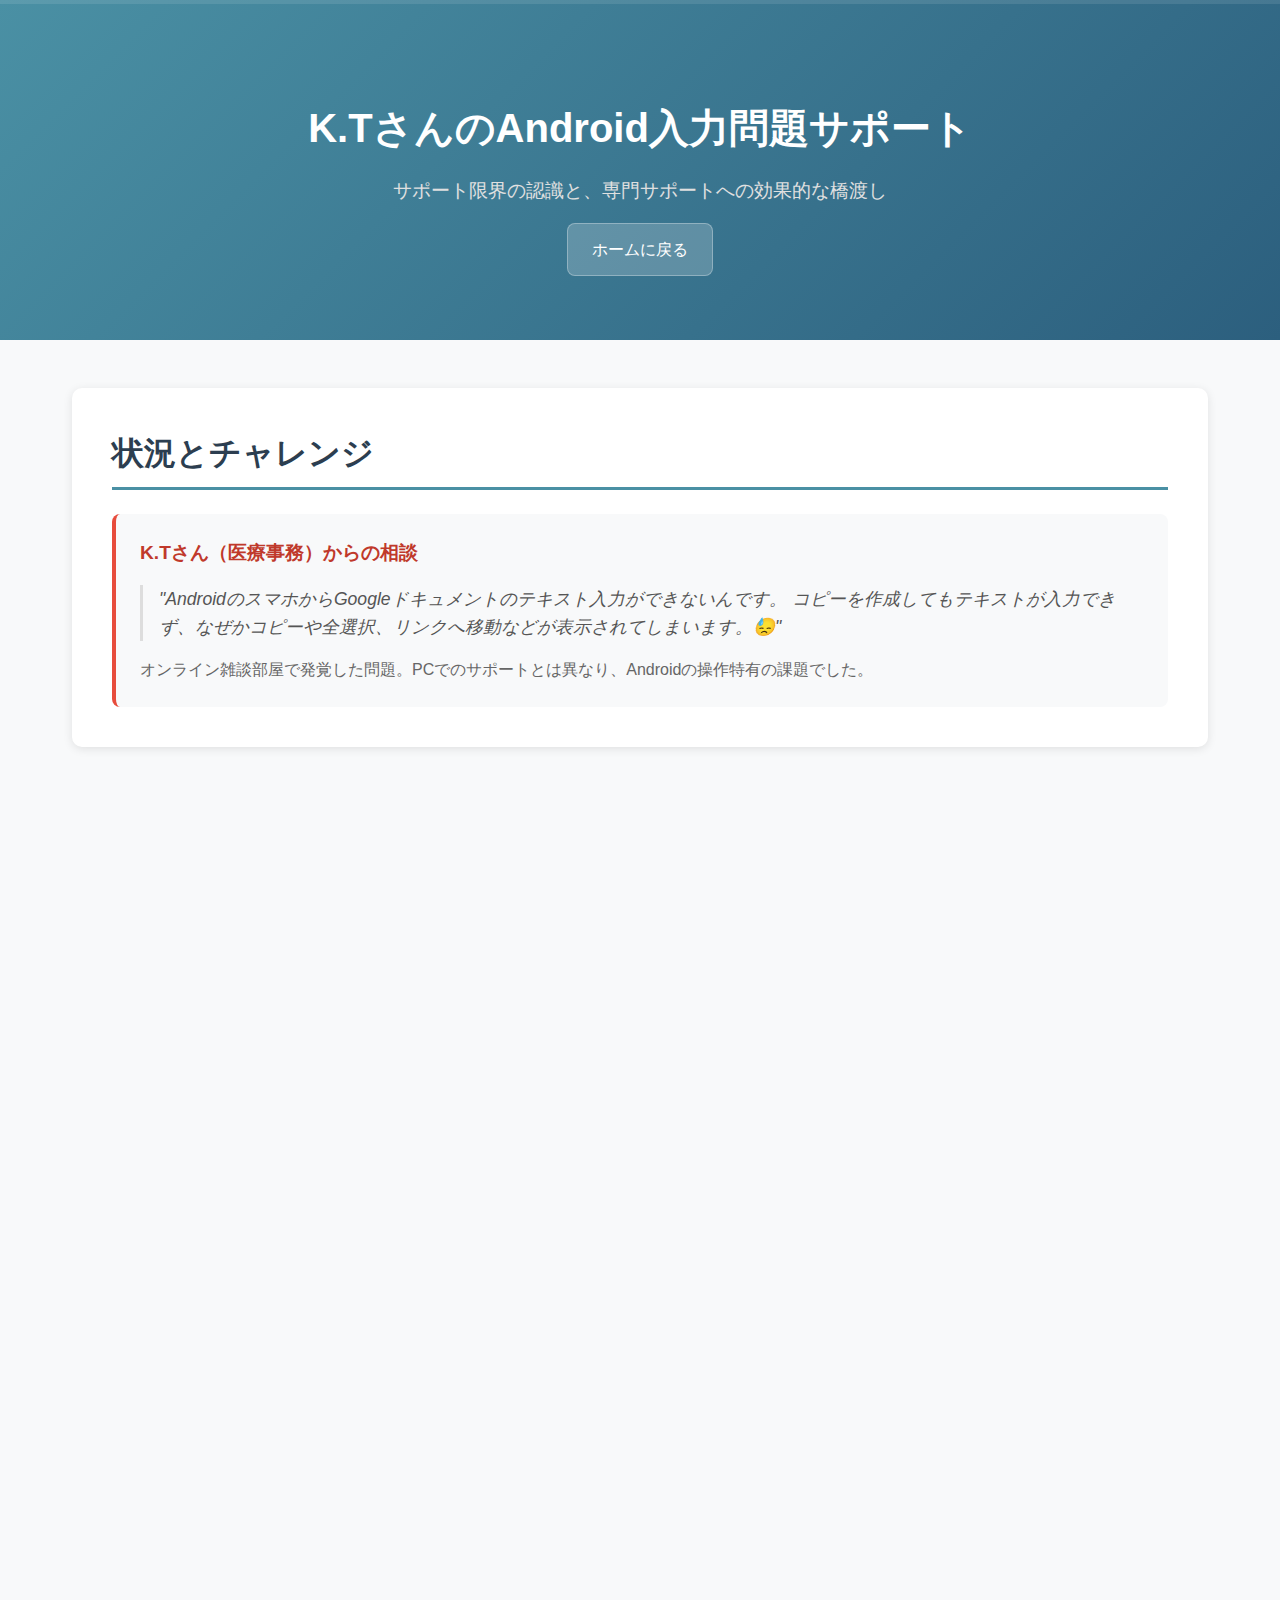
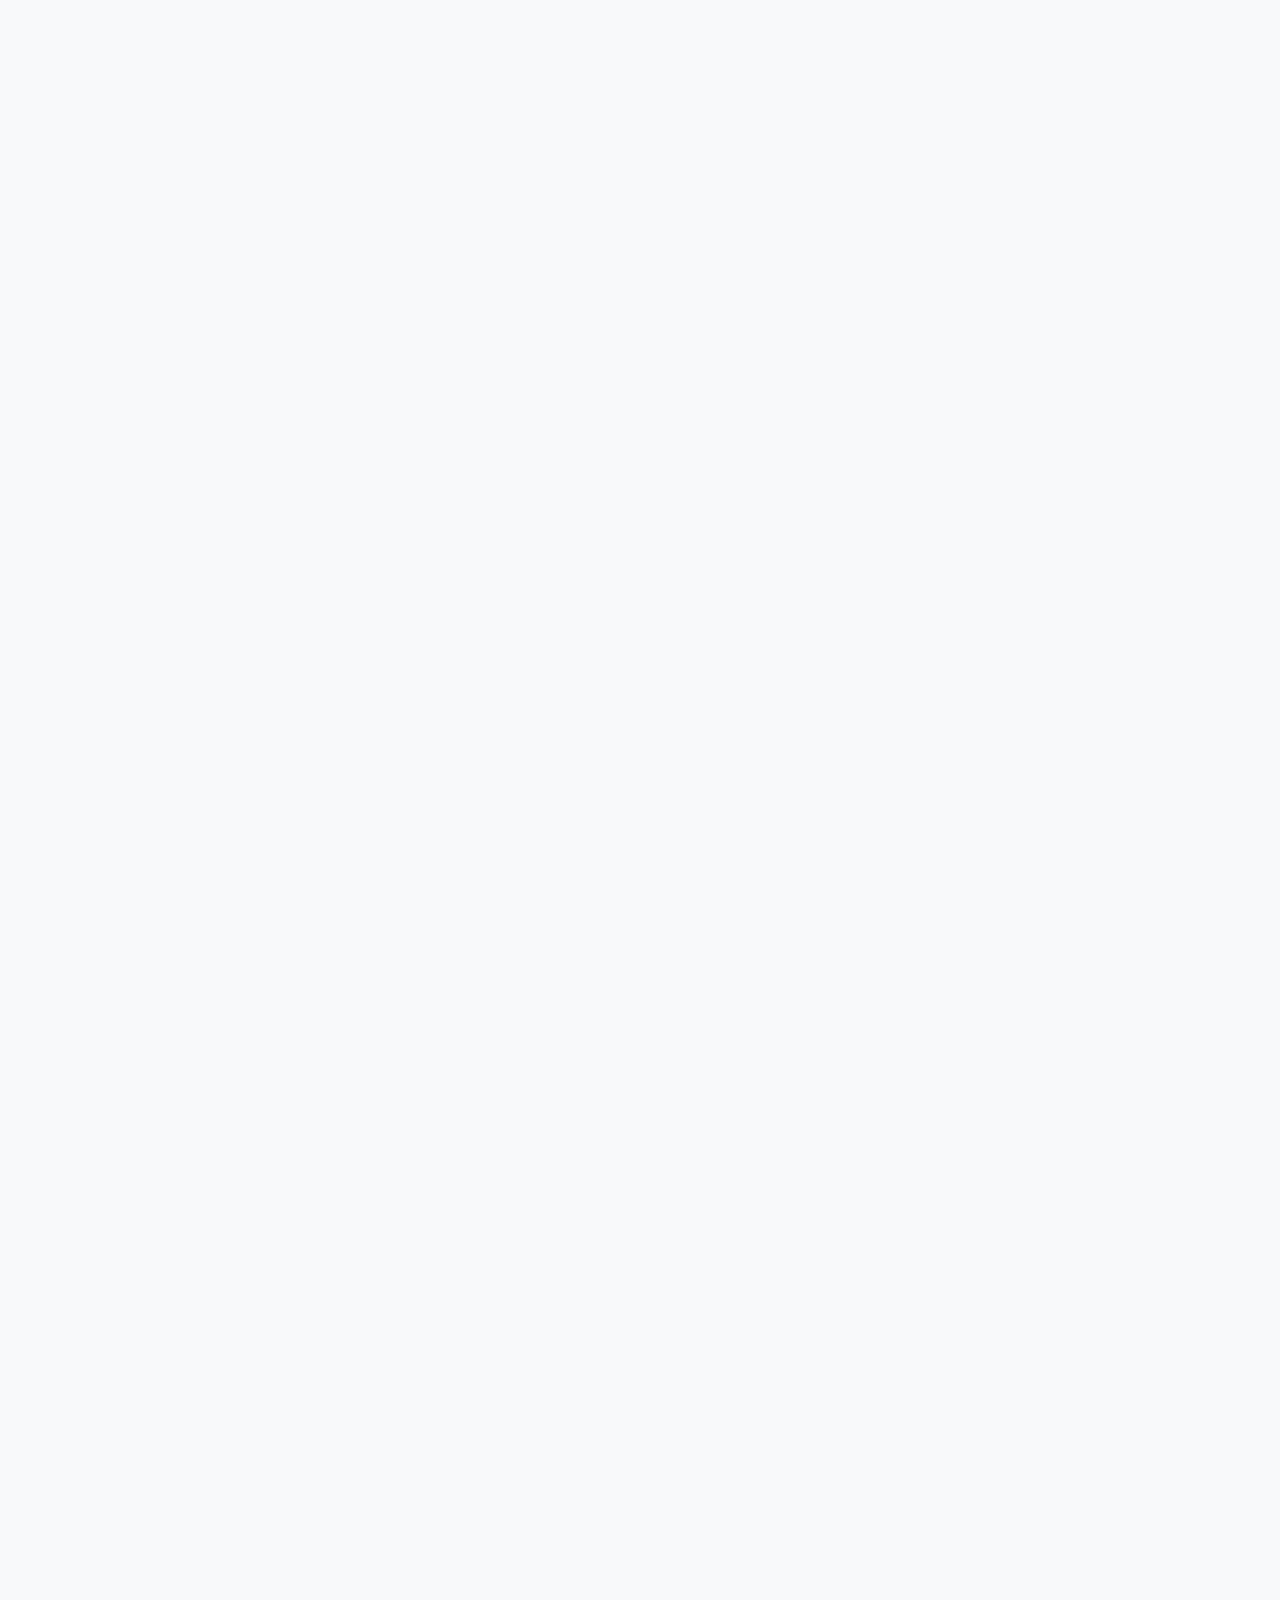
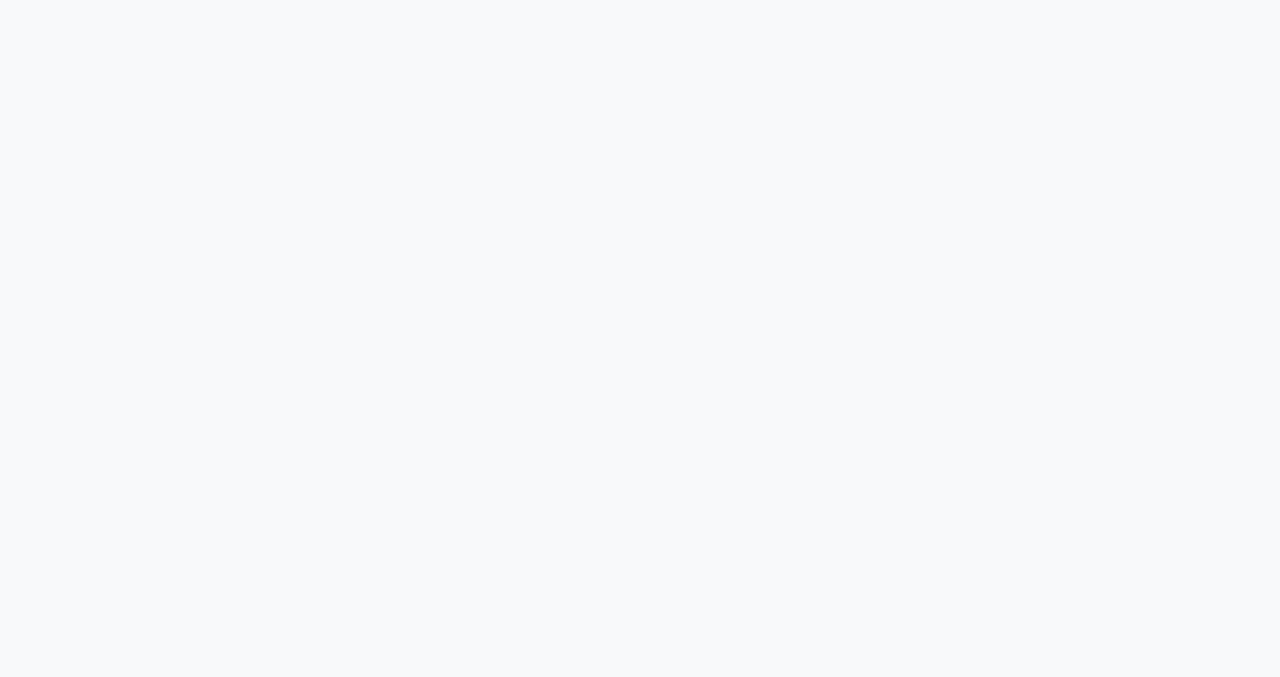
<file: pages/android-input-case.html>
<!DOCTYPE html>
<html lang="ja">
<head>
    <meta charset="UTF-8">
    <meta name="viewport" content="width=device-width, initial-scale=1.0">
    <title>Android入力問題サポート事例 | Oka</title>
    <link rel="stylesheet" href="../assets/css/style.css">
</head>
<body>
    <!-- スクロール進捗バー -->
    <div class="scroll-progress-container">
        <div class="scroll-progress-bar"></div>
    </div>
    
    <!-- Case Study Header -->
    <section class="case-hero">
        <!-- PC用タイトル -->
        <h1 class="desktop-title">K.TさんのAndroid入力問題サポート</h1>
        <!-- モバイル用タイトル -->
        <h1 class="mobile-title">K.TさんのAndroid<br>入力問題サポート</h1>
        
        <p class="case-subtitle">サポート限界の認識と、専門サポートへの効果的な橋渡し</p>
        <a href="../index.html" class="back-home">ホームに戻る</a>
    </section>
    
    <!-- Case Content -->
    <main class="case-content">
        <div class="container">
            <!-- 課題・状況 -->
            <section class="case-section">
                <h2>状況とチャレンジ</h2>
                <div class="problem-box">
                    <h3>K.Tさん（医療事務）からの相談</h3>
                    <blockquote>
                        "AndroidのスマホからGoogleドキュメントのテキスト入力ができないんです。
                        コピーを作成してもテキストが入力できず、なぜかコピーや全選択、リンクへ移動などが表示されてしまいます。😓"
                    </blockquote>
                    <p class="problem-detail">
                        オンライン雑談部屋で発覚した問題。PCでのサポートとは異なり、Androidの操作特有の課題でした。
                    </p>
                </div>
            </section>
            
            <section class="case-section">
                <div class="emotion-graph-container">
                    <div class="emotion-graph-header">
                        <h3>K.Tさんの感情変化</h3>
                        <p>問題解決過程での心理状態の変化を可視化</p>
                    </div>
                    <div id="emotion-graph"></div>
                    <div class="emotion-cards-container" id="emotionCards">
                        <!-- カードはJavaScriptで動的生成されます -->
                    </div>
                </div>
            </section>

            <!-- 解決プロセス -->
            <section class="case-section">
                <h2>サポートプロセス</h2>
                <div class="process-timeline">
                    <div class="timeline-item">
                        <div class="timeline-marker">1</div>
                        <div class="timeline-content">
                            <h3>AIと協力した原因分析</h3>
                            <p>AIを活用しながら、Googleドキュメントのアクセス管理や権限について確認。編集権限の設定を試みました。</p>
                        </div>
                    </div>
                    
                    <div class="timeline-item">
                        <div class="timeline-marker">2</div>
                        <div class="timeline-content">
                            <h3>複数のアプローチを試行</h3>
                            <p>「編集可能」へのアクセス管理変更、コピー作成など、考えられる解決策を体系的に試しました。</p>
                        </div>
                    </div>
                    
                    <div class="timeline-item">
                        <div class="timeline-marker">3</div>
                        <div class="timeline-content">
                            <h3>限界の認識と代替案提示</h3>
                            <p>Androidの仕様や操作に原因がある可能性を説明。「十分にサポートしきれない」ことを誠実にお伝えました。</p>
                        </div>
                    </div>
                    
                    <div class="timeline-item">
                        <div class="timeline-marker">4</div>
                        <div class="timeline-content">
                            <h3>専門サポートへの橋渡し</h3>
                            <p>携帯ショップ担当者への相談用メモを作成。効果的な質問例を準備し、適切なサポートに繋げました。</p>
                        </div>
                    </div>
                </div>
            </section>

            <!-- 結果・成果 -->
            <section class="case-section">
                <h2>成果とK.Tさんの声</h2>
                <div class="results-grid">
                    <div class="result-item">
                        <h3>🏃‍♀️ 迅速な解決</h3>
                        <p>携帯キャリアショップで問題解決</p>
                    </div>
                    <div class="result-item">
                        <h3>📝 効果的な準備</h3>
                        <p>相談用メモが有効活用</p>
                    </div>
                    <div class="result-item">
                        <h3>🤝 信頼関係維持</h3>
                        <p>限界を認めても関係性継続</p>
                    </div>
                </div>
                
                <blockquote class="testimonial">
                    "携帯キャリアショップに行ってきました。ドキュメントは表示画面で、コピーして→ドライブで入力。その場では簡単にできました！
                    私は表示画面で入力をしようとしていたのかな？勉強になりました！"<br>
                    <span class="author">- K.Tさん（医療事務）</span>
                </blockquote>
            </section>

            <!-- 提供したサポートツール -->
            <section class="case-section">
                <h2>提供したサポートツール</h2>
                <div class="support-tools">
                    <div class="tool-item">
                        <h3>📋 携帯キャリアショップ担当者への相談用メモ</h3>
                        <p>「Googleドキュメントアプリ内で、ドキュメントの入力ができない」など、具体的な質問例を準備</p>
                    </div>
                    <div class="tool-item">
                        <h3>🤖 Claude AIの画像アップロード方法</h3>
                        <p>問題解決に役立つよう、AI活用の具体的手順をお伝えしました</p>
                    </div>
                </div>
            </section>

            <!-- 学びと今後への活用 -->
            <section class="case-section">
                <h2>この事例から得た学び</h2>
                <div class="learning-box">
                    <ul>
                        <li>自分のサポート範囲の限界を認識し、誠実に伝えることの重要性</li>
                        <li>適切な専門サポートへの「橋渡し」も重要なサポートスキル</li>
                        <li>問題解決に至らなくても、継続的な関係性を維持できる信頼構築</li>
                        <li>AIを活用した問題解決のアプローチと、利用者への具体的な活用法伝達</li>
                    </ul>
                </div>
            </section>
        </div>
    </main>
    <script src="../assets/js/animations.js"></script>
</body>
</html>
</file>
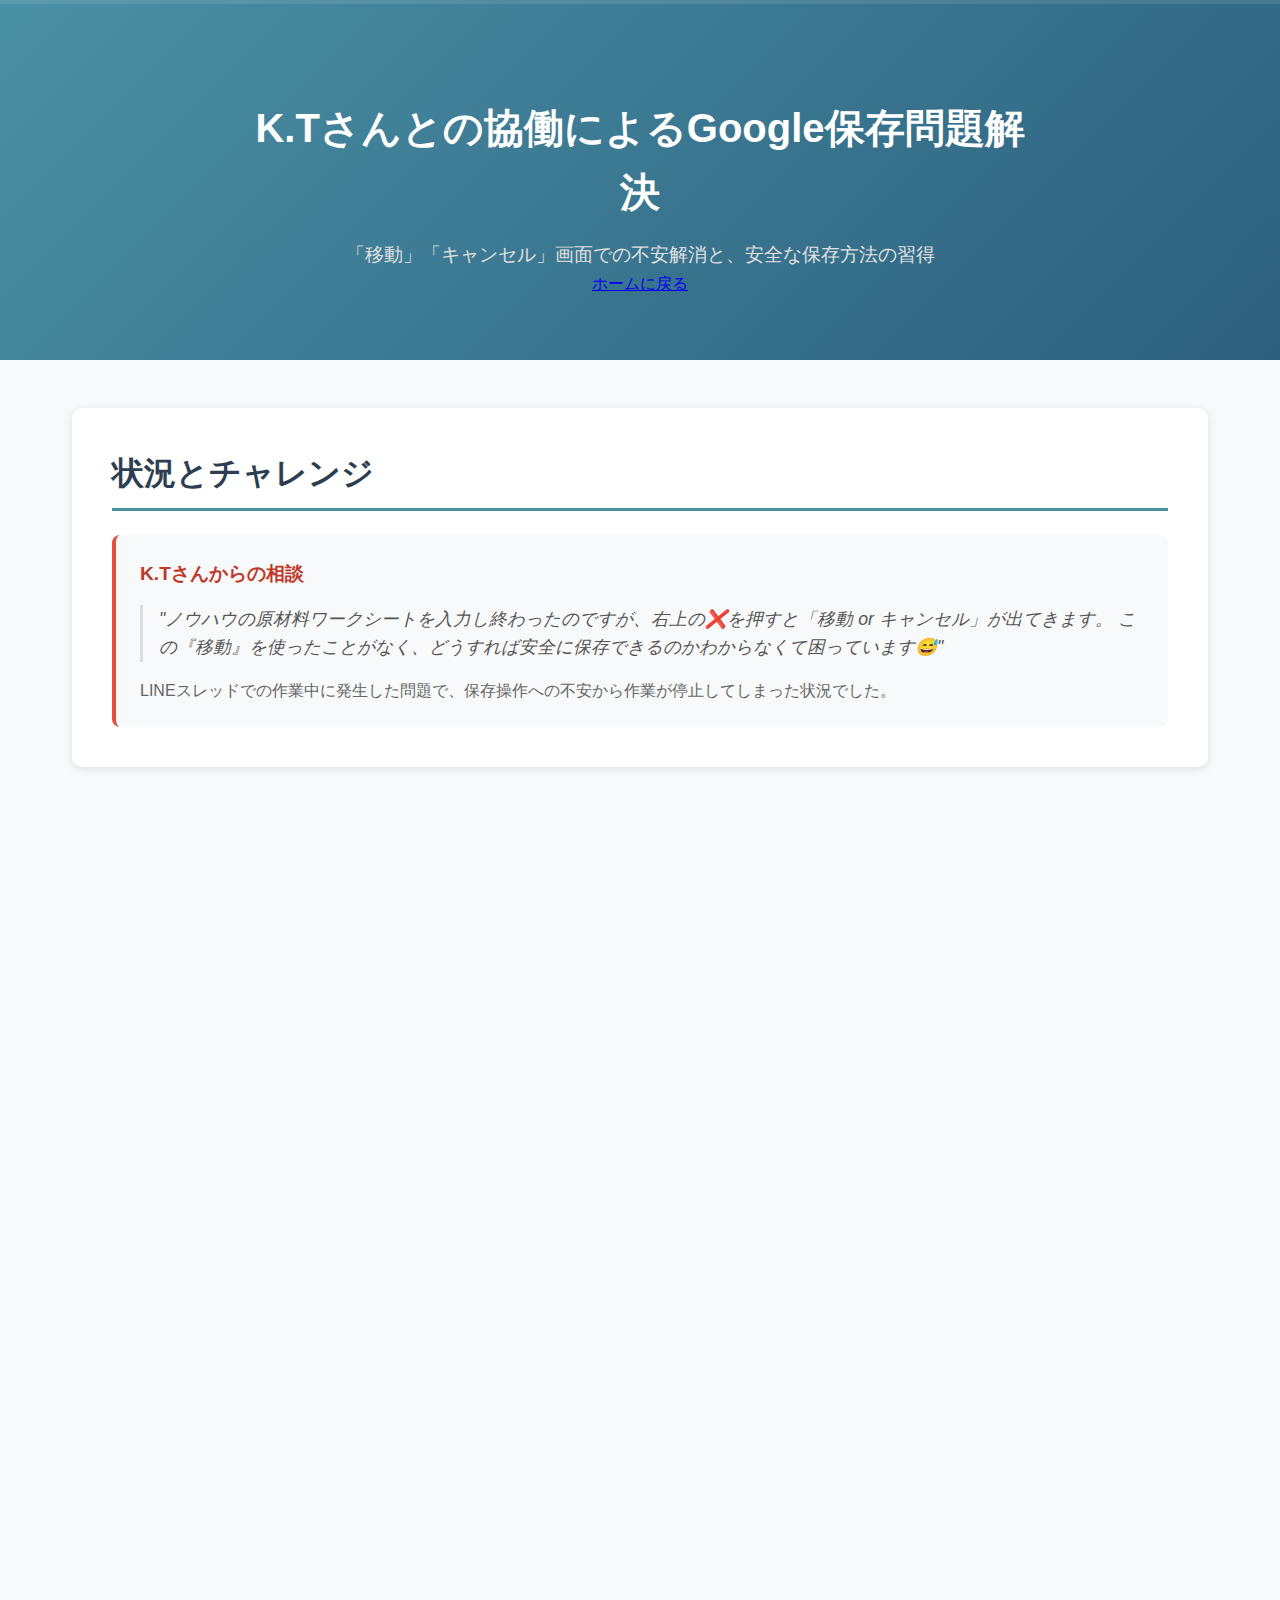
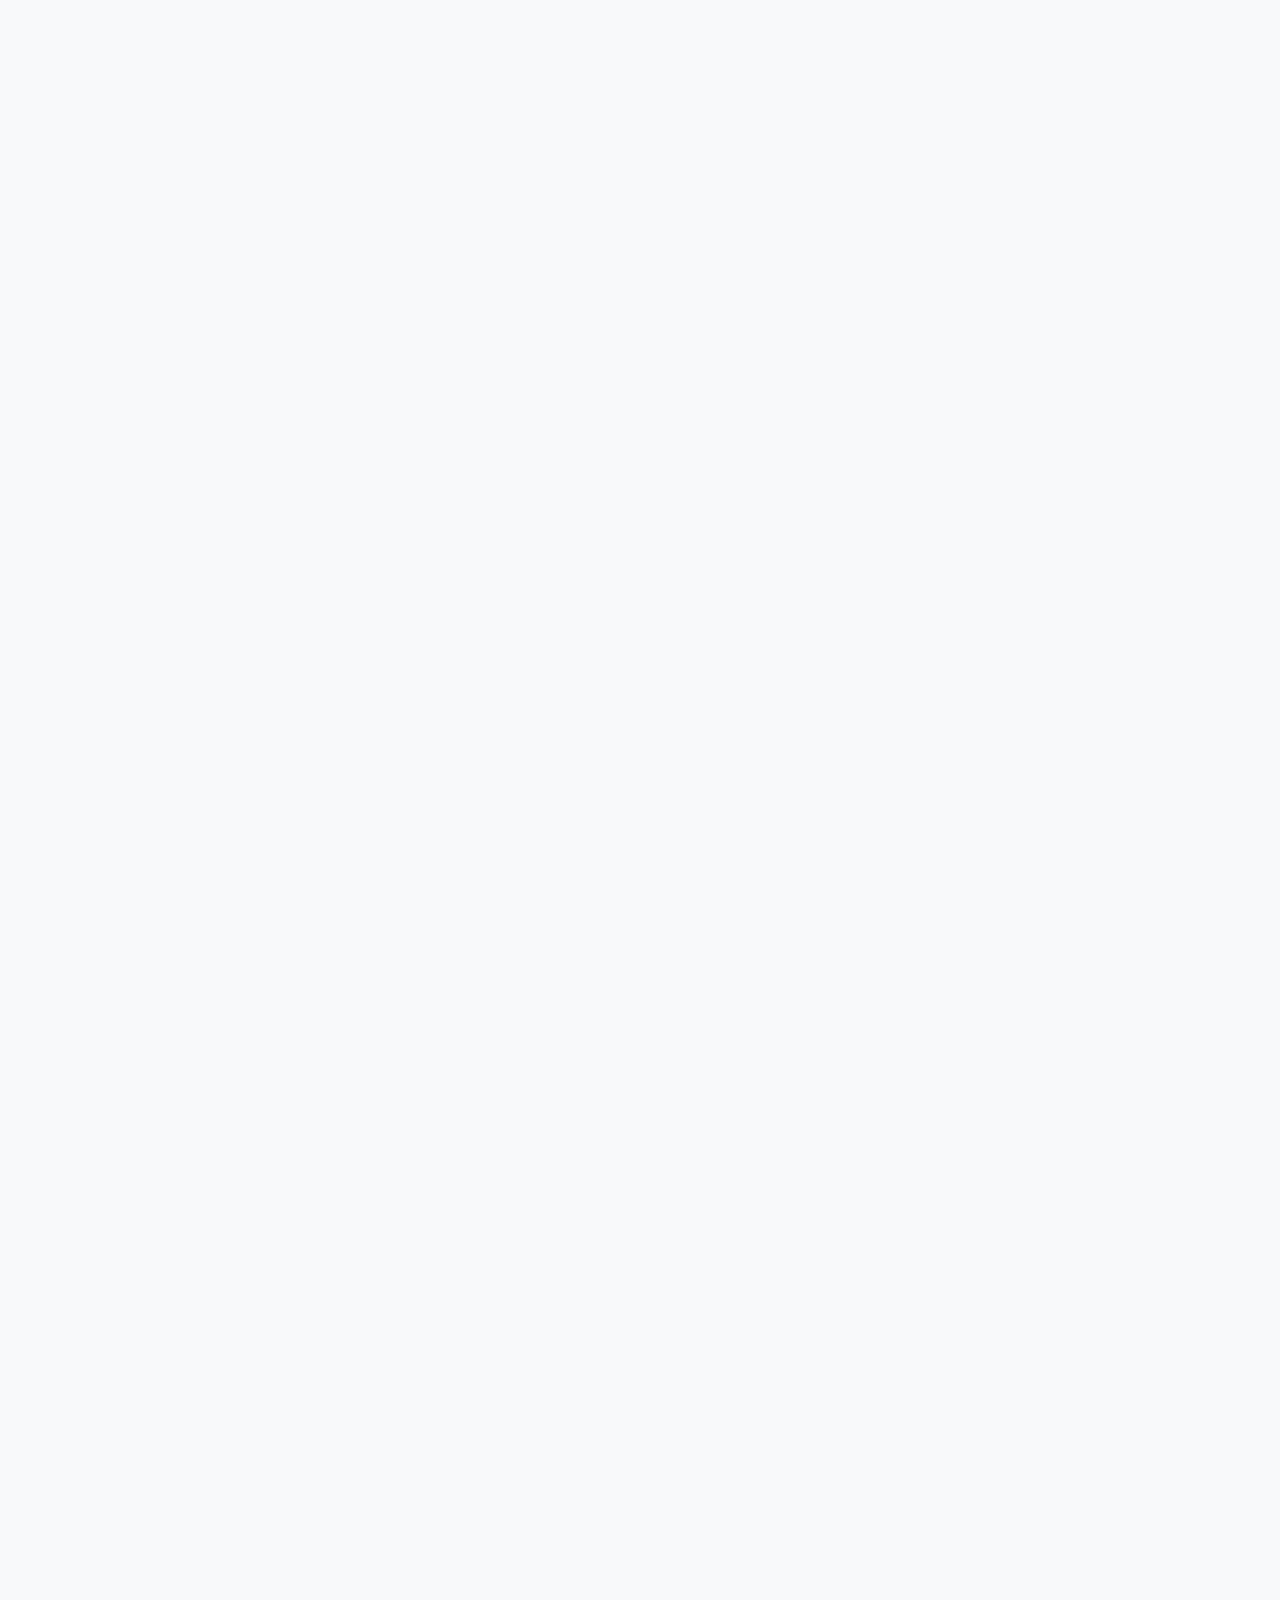
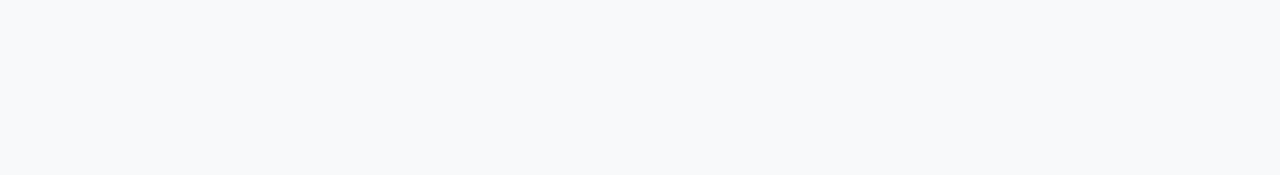
<file: pages/google-docs-save-case.html>
<!DOCTYPE html>
<html lang="ja">
<head>
    <meta charset="UTF-8">
    <meta name="viewport" content="width=device-width, initial-scale=1.0">
    
    <title>Google保存問題解決事例 | Oka</title>
    <link rel="stylesheet" href="../assets/css/style.css">
</head>
<body>
    <!-- スクロール進捗バー -->
<div class="scroll-progress-container">
    <div class="scroll-progress-bar"></div>
</div>
    <!-- Case Study Header -->
    <section class="case-hero">
        <h1>K.Tさんとの協働によるGoogle保存問題解決</h1>
        <p class="case-subtitle">「移動」「キャンセル」画面での不安解消と、安全な保存方法の習得</p>
        <p class="back-link"><a href="../index.html">ホームに戻る</a></p>
    </section>
    
    <!-- Case Content -->
    <main class="case-content">
        <div class="container">
            <!-- 課題・状況 -->
            <section class="case-section">
                <h2>状況とチャレンジ</h2>
                <div class="problem-box">
                    <h3>K.Tさんからの相談</h3>
                    <blockquote>
                        "ノウハウの原材料ワークシートを入力し終わったのですが、右上の❌を押すと「移動 or キャンセル」が出てきます。
                        この『移動』を使ったことがなく、どうすれば安全に保存できるのかわからなくて困っています😅"
                    </blockquote>
                    <p class="problem-detail">
                        LINEスレッドでの作業中に発生した問題で、保存操作への不安から作業が停止してしまった状況でした。
                    </p>
                </div>
            </section>

            <section class="case-section">
                <div class="emotion-graph-container">
                    <div class="emotion-graph-header">
                        <h3>K.Tさんの感情変化</h3>
                        <p>問題解決過程での心理状態の変化を可視化</p>
                    </div>
                    <div id="emotion-graph"></div>
                </div>
            </section>

            <!-- 解決プロセス -->
            <section class="case-section">
                <h2>サポートプロセス</h2>
                <div class="process-timeline">
                    <div class="timeline-item">
                        <div class="timeline-marker">1</div>
                        <div class="timeline-content">
                            <h3>即座の安心感提供</h3>
                            <p>「Googleドキュメントには自動保存機能があるため、書いた内容はすでに保存されている可能性が高いです。上書き保存の手順をお伝えしますね！」</p>
                        </div>
                    </div>
                    
                    <div class="timeline-item">
                        <div class="timeline-marker">2</div>
                        <div class="timeline-content">
                            <h3>詳細な手順書作成</h3>
                            <p>6ステップの保存手順を作成。キーボード画像や画面スクリーンショット付きで、分かりやすく解説しました。</p>
                        </div>
                    </div>
                    
                    <div class="timeline-item">
                        <div class="timeline-marker">3</div>
                        <div class="timeline-content">
                            <h3>「移動」に関する不安解消</h3>
                            <p>「移動やキャンセルの画面が出ても、移動を選んで大丈夫！」と明確に伝え、操作への恐怖を取り除きました。</p>
                        </div>
                    </div>
                    
                    <div class="timeline-item">
                        <div class="timeline-marker">4</div>
                        <div class="timeline-content">
                            <h3>追加サポートの提案</h3>
                            <p>「一人での作業にご不安がある場合は、パソコン設定部屋を開いて一緒に進めることも可能」と継続的支援を提示。</p>
                        </div>
                    </div>
                </div>
            </section>

            <!-- 結果・成果 -->
            <section class="case-section">
                <h2>成果とK.Tさんの声</h2>
                <div class="results-grid">
                    <div class="result-item">
                        <h3>✅ 自立した解決</h3>
                        <p>一人で安全に保存完了</p>
                    </div>
                    <div class="result-item">
                        <h3>😊 不安の解消</h3>
                        <p>「移動」への恐怖感がなくなった</p>
                    </div>
                    <div class="result-item">
                        <h3>🎯 操作の理解</h3>
                        <p>自動保存機能の存在を認識</p>
                    </div>
                </div>
                
                <blockquote class="testimonial">
                    "できました！作業中は移動・キャンセル画面にはなりませんでした！
                    何だかGoogleアカウントなんたら...とか出てきて適当に押していたら一度閉じましたが、コピー②も残っています🩷"<br>
                    <span class="author">- K.Tさん</span>
                </blockquote>
            </section>

            <!-- 学びと今後への活用 -->
            <section class="case-section">
                <h2>この事例から得た学び</h2>
                <div class="learning-box">
                    <ul>
                        <li>技術的な不安には、まず「既に機能が働いている」安心感を提供することの重要性</li>
                        <li>詳細な手順書と視覚的サポート（画像・スクリーンショット）の効果</li>
                        <li>「気軽に頼める」継続的サポート体制の価値</li>
                        <li>結果として、自立した問題解決能力の獲得を支援できたこと</li>
                    </ul>
                </div>
            </section>
        </div>
    </main>
    <script src="../assets/js/animations.js"></script>
</body>
</html>
</file>
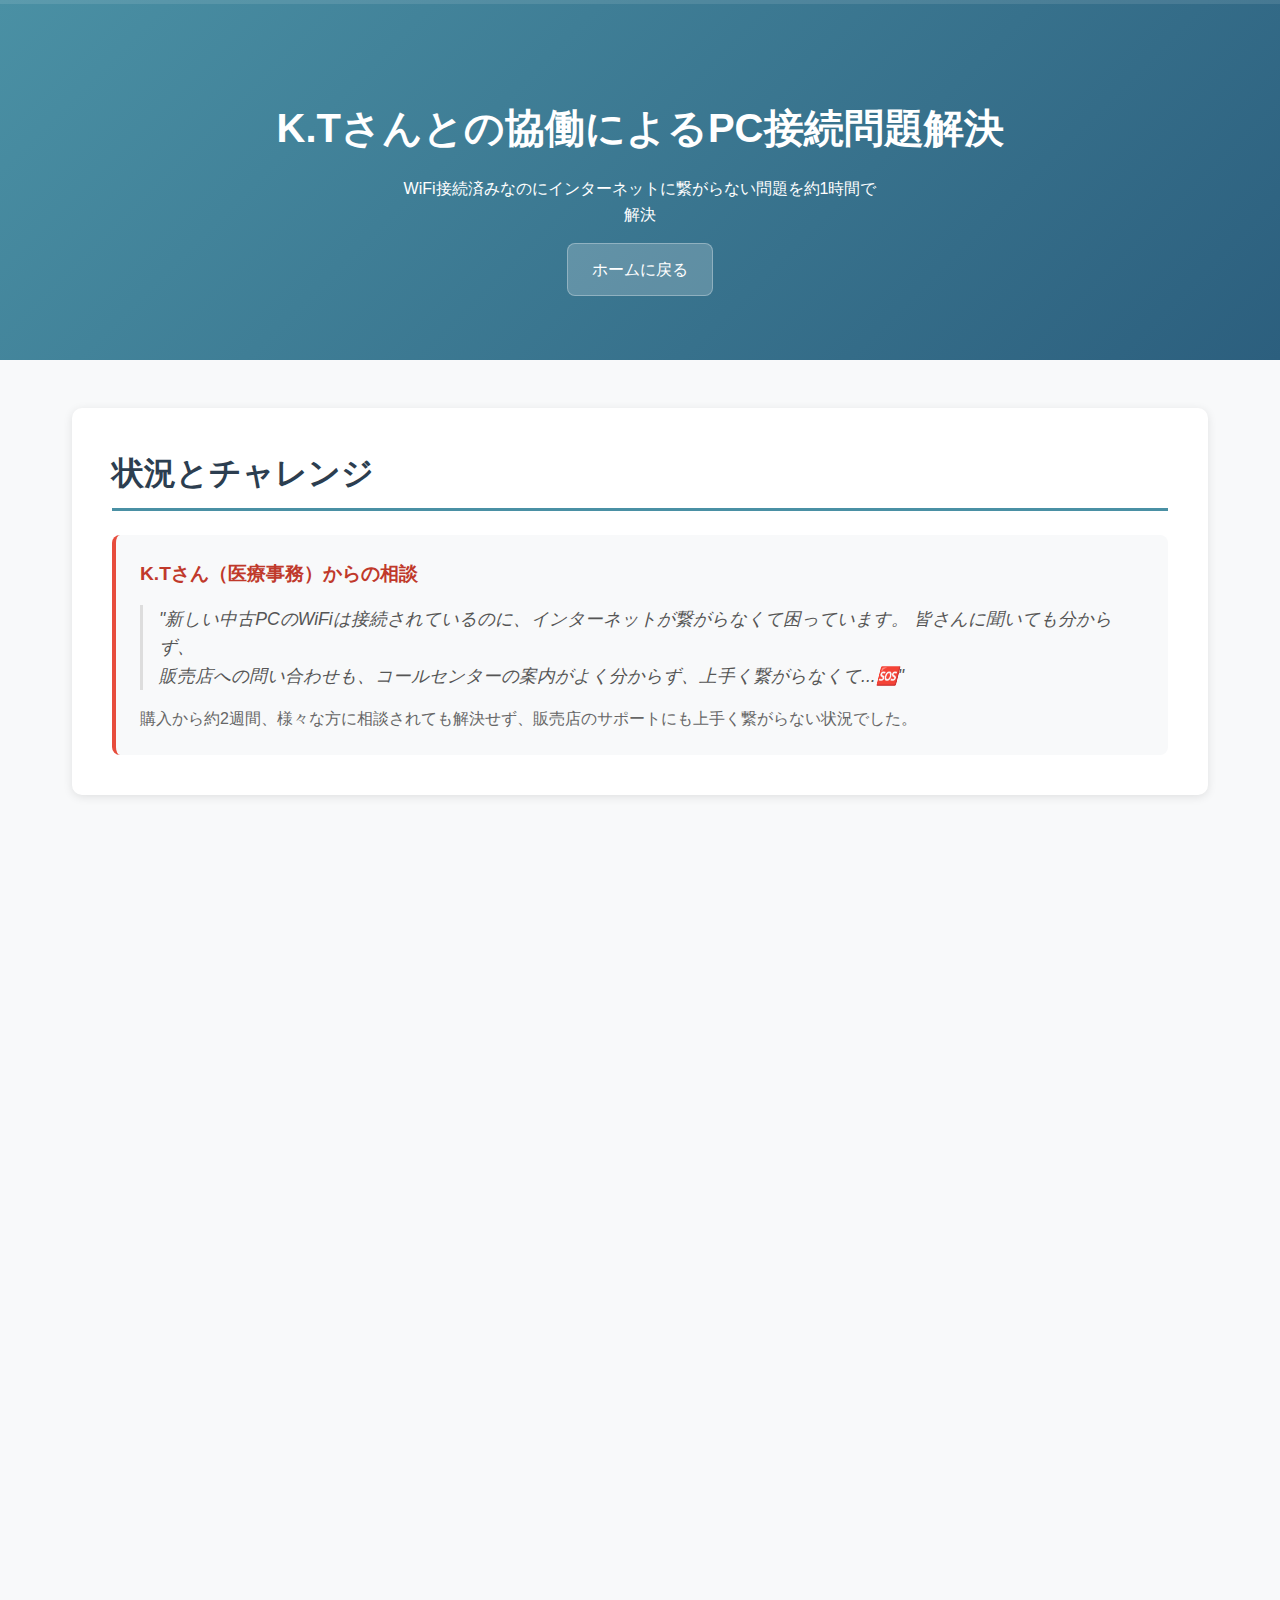
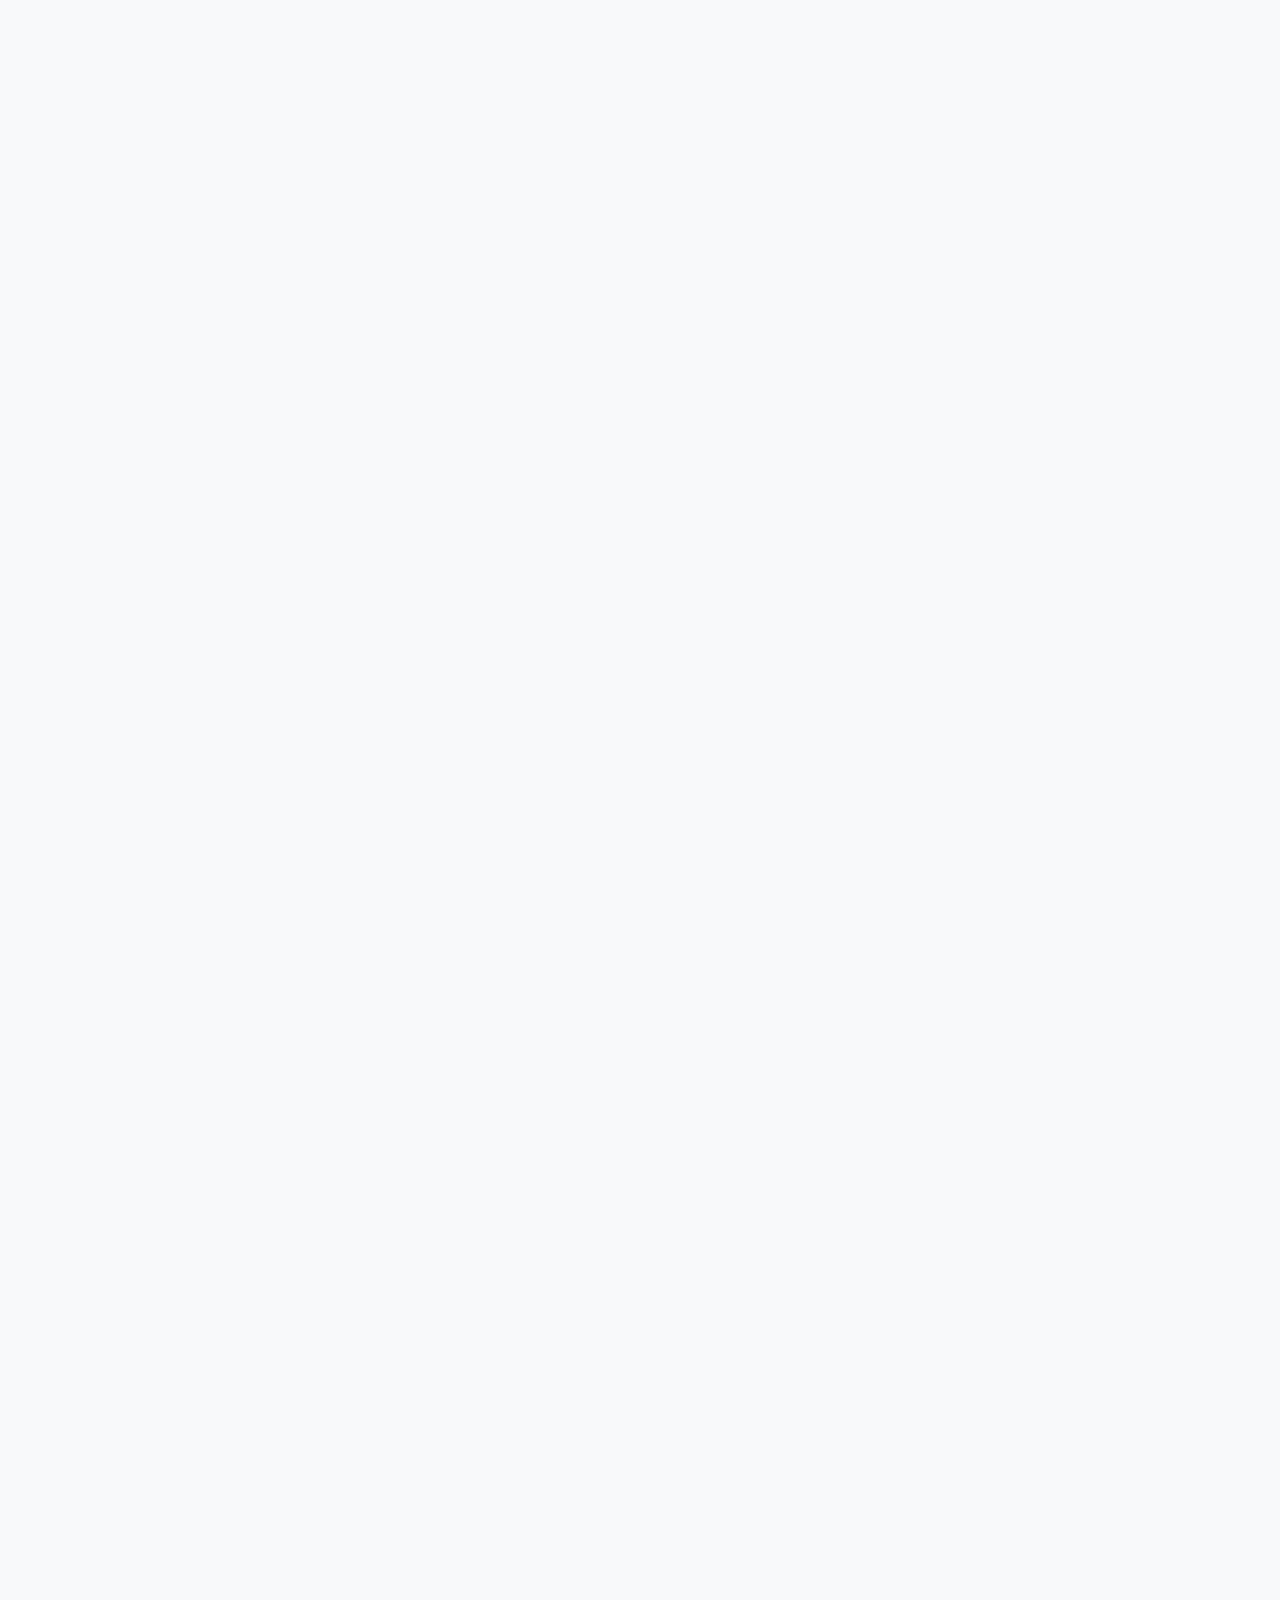
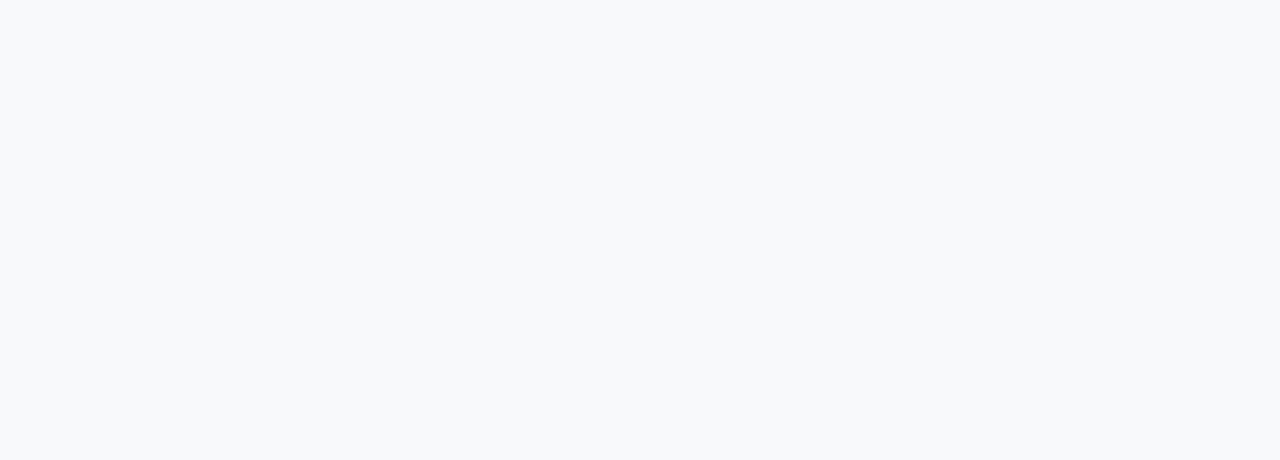
<file: pages/pc-connection-case.html>
<!-- pages/pc-connection-case.html -->
<!DOCTYPE html>
<html lang="ja">
<head>
    <meta charset="UTF-8">
    <meta name="viewport" content="width=device-width, initial-scale=1.0">
  
    <title>PC接続問題解決事例 | Oka</title>
    <link rel="stylesheet" href="../assets/css/style.css">
</head>
<body>
    <!-- スクロール進捗バー -->
<div class="scroll-progress-container">
    <div class="scroll-progress-bar"></div>
</div>
    <!-- Case Study Header -->
    <section class="case-hero">
        <!-- PC用タイトル -->
        <h1 class="desktop-title">K.Tさんとの協働によるPC接続問題解決</h1>
        <!-- モバイル用タイトル -->
        <h1 class="mobile-title">K.Tさんとの協働に<br>よるPC接続問題解決</h1>
        
        <p class="desktop-title">WiFi接続済みなのにインターネットに繋がらない問題を約1時間で<br>解決</p>
        <p class="mobile-title">WiFi接続済みなのにインターネットに<br>繋がらない問題を約1時間で解決</p>

        <a href="../index.html" class="back-home">ホームに戻る</a>
    </section>
    
    <!-- Case Content -->
    <main class="case-content">
        <div class="container">
            <!-- 課題・状況 -->
            <section class="case-section">
                <h2>状況とチャレンジ</h2>
                <div class="problem-box">
                    <h3>K.Tさん（医療事務）からの相談</h3>
                    <blockquote>
                        "新しい中古PCのWiFiは接続されているのに、<br class="mobile-only">インターネットが繋がらなくて困っています。
                        皆さんに聞いても分からず、<br>販売店への問い合わせも、コールセンターの案内がよく分からず、上手く繋がらなくて...🆘"
                    </blockquote>
                    <p class="problem-detail">
                        購入から約2週間、様々な方に相談されても解決せず、販売店のサポートにも上手く繋がらない状況でした。
                    </p>
                </div>
            </section>

            <section class="case-section">
                <div class="emotion-graph-container">
                    <div class="emotion-graph-header">
                        <h3>K.Tさんの感情変化</h3>
                        <p>問題解決過程での心理状態の変化を可視化</p>
                    </div>
                    <div id="emotion-graph"></div>
                    <div class="emotion-cards-container" id="emotionCards">
                        <!-- カードはJavaScriptで動的生成されます -->
                    </div>
                </div>
            </section>
    
            <!-- 解決プロセス -->
            <section class="case-section">
                <h2>サポートプロセス</h2>
                <div class="process-timeline">
                    <div class="timeline-item">
                        <div class="timeline-marker">1</div>
                        <div class="timeline-content">
                            <h3>事前のLINEでのヒアリング</h3>
                            <p>可能な限り気になる箇所を事前に聞き取り。AI活用して想定される原因と解決策を準備しました。</p>
                        </div>
                    </div>
                    
                    <div class="timeline-item">
                        <div class="timeline-marker">2</div>
                        <div class="timeline-content">
                            <h3>Google Meetでの対話と操作</h3>
                            <p>K.Tさんに実際の操作をお願いし、私がWindowsの画面を見ながらサポート。一緒に問題を探る姿勢を大切にしました。</p>
                        </div>
                    </div>
                    
                    <div class="timeline-item">
                        <div class="timeline-marker">3</div>
                        <div class="timeline-content">
                            <h3>根本原因の特定</h3>
                            <p>WiFiアダプターの検知が正常に作動していないことを発見。技術用語を避け、「通訳のような機能の不具合」と分かりやすく説明。</p>
                        </div>
                    </div>
                    
                    <div class="timeline-item">
                        <div class="timeline-marker">4</div>
                        <div class="timeline-content">
                            <h3>ステップバイステップで解決</h3>
                            <p>「今の操作、うまくできましたね！」と都度確認しながら、協力して問題解決へ。不安から楽しさへの感情変化を共に経験しました。</p>
                        </div>
                    </div>
                </div>
            </section>
    
            <!-- 結果・成果 -->
            <section class="case-section">
                <h2>成果とK.Tさんの声</h2>
                <div class="results-grid">
                    <div class="result-item">
                        <h3>⏱️ 解決時間</h3>
                        <p>1時間半で完全解決</p>
                    </div>
                    <div class="result-item">
                        <h3>😊 感情の変化</h3>
                        <p>不安 → 安心 → 楽しい</p>
                    </div>
                    <div class="result-item">
                        <h3>🎯 技術理解</h3>
                        <p>「ドライバー = 通訳」と理解</p>
                    </div>
                </div>
                
                <blockquote class="testimonial">
                    "敏腕Okaさんの笑顔とお力でサクサク進んで...安心感に包まれながら解決まで、たったの1時間ほどで辿りつきました❣️<br>
                    作業が進むにつれ不安よりもワクワク感がまして楽しかったです🥰"<br>
                    <span class="author">- K.Tさん（医療事務）</span>
                </blockquote>
            </section>
    
            <!-- 学びと今後への活用 -->
            <section class="case-section">
                <h2>この事例から得た学び</h2>
                <div class="learning-box">
                    <ul>
                        <li>事前準備とAI活用による効率的サポートの重要性</li>
                        <li>技術者ではない方との協力的な問題解決スタイル</li>
                        <li>分かりやすい説明（技術的な「翻訳」)の価値</li>
                        <li>Windowsサポートの経験とMacサポートへの専門性強化の方向性</li>
                        <li>サポートが困難な場合の適切な次のステップ（販売店サポートへの橋渡し）の重要性</li>
                    </ul>
                </div>
            </section>
        </div>
    </main>
    <script src="../assets/js/animations.js"></script>
</body>
</html>
</file>
<file: assets/css/style.css>
/* リセット・基本設定 */
* {
    margin: 0;
    padding: 0;
    box-sizing: border-box;
}

/* CSS変数による統一カラーパレット */
:root {
    /* プライマリーカラー（信頼感） */
    --primary-color: #4A90A4;
    --primary-light: #6BA8BC;
    --primary-dark: #2C5F7E;
    
    /* セカンダリーカラー（温かみ） */
    --secondary-color: #F5A623;
    --secondary-light: #FFC947;
    --secondary-dark: #D18A00;
    
    /* 感情カラー（既存のグラフと統合） */
    --emotion-confused: #EF4444;    /* 困惑・不安 */
    --emotion-hopeful: #FBBF24;     /* 希望・期待 */
    --emotion-understanding: #10B981; /* 理解・納得 */
    --emotion-satisfied: #3B82F6;   /* 満足・感謝 */
    
    /* ニュートラルカラー */
    --text-color: #333;
    --text-muted: #666;
    --background-light: #F8F9FA;
    --border-color: #E9ECEF;
    
    /* グラデーション */
    --hero-gradient: linear-gradient(135deg, #667eea 0%, #764ba2 100%);
    --emotion-gradient: linear-gradient(
        to right,
        var(--emotion-confused) 0%,
        var(--emotion-hopeful) 33%,
        var(--emotion-understanding) 66%,
        var(--emotion-satisfied) 100%
    );
}

body {
    font-family: 'Helvetica Neue', Arial, sans-serif;
    line-height: 1.6;
    color: #333;
}

/* スクロール進捗バー */
.scroll-progress-container {
    position: fixed;
    top: 0;
    left: 0;
    width: 100%;
    height: 4px;
    background-color: rgba(255, 255, 255, 0.1);
    z-index: 9999;
}

.scroll-progress-bar {
    background: var(--emotion-gradient);
    box-shadow: 0 0 10px rgba(74, 144, 164, 0.3);
}

/* Navigation */
.navbar {
    position: fixed;
    top: 4px; /* 進捗バーの分だけ下にずらす */
    width: 100%;
    background-color: rgba(255, 255, 255, 0.95);
    backdrop-filter: blur(10px);
    z-index: 1000;
    transition: all 0.3s ease;
}

.nav-container {
    max-width: 1200px;
    margin: 0 auto;
    padding: 1rem 2rem;
    display: flex;
    justify-content: space-between;
    align-items: center;
}

.nav-logo a {
    font-size: 1.5rem;
    font-weight: 700;
    color: #333;
    text-decoration: none;
}

.nav-menu {
    list-style: none;
    display: flex;
    gap: 2rem;
}

.nav-menu a {
    text-decoration: none;
    color: #333;
    font-weight: 500;
    transition: color 0.3s ease;
}

.nav-menu a:hover {
    color: #667eea;
}

.nav-cta {
    background-color: #667eea;
    color: white !important;
    padding: 0.5rem 1rem;
    border-radius: 5px;
    transition: background-color 0.3s ease;
}

.nav-cta:hover {
    background-color: #764ba2;
}

/* Hero Section */
.hero, .case-hero {
    padding-top: 84px; /* 80px + 4px(進捗バー) */
}

.hero {
    position: relative;
    min-height: 100vh;
    background: var(--hero-gradient);
    display: flex;
    align-items: center;
    justify-content: center;
    text-align: center;
    color: white;
    padding: 8rem;
}

#hero-particles {
    position: absolute;
    top: 0;
    left: 0;
    width: 100%;
    height: 100%;
    z-index: 1;
    pointer-events: none;
}

.hero-content {
    max-width: 800px;
    position: relative;
    z-index: 2;
}

/* テキストにサブトルなアニメーション */
.hero-content > * {
    opacity: 0;
    transform: translateY(20px);
    animation: fadeInUp 0.6s ease-out forwards;
}

.hero-content h1 { animation-delay: 0.2s; }
.hero-content .hero-message { animation-delay: 0.4s; }
.hero-content .hero-submessage { animation-delay: 0.6s; }
.hero-content .hero-note { animation-delay: 0.8s; }
.hero-content .hero-stats { animation-delay: 1.0s; }
.hero-content .cta-message { animation-delay: 1.2s; }

@keyframes fadeInUp {
    to {
        opacity: 1;
        transform: translateY(0);
    }
}

.hero h1 {
    font-size: 3rem;
    font-weight: 700;
    margin-bottom: 1.5rem;
    line-height: 1.2;
}

.hero-message {
    font-size: 1.4rem;
    font-weight: 300;
    line-height: 1.8;
    margin-bottom: 2rem;
}

.hero-message .highlight {
    font-weight: bold;
    color: #FFD700;
    font-size: 1.5rem;
    text-shadow: 1px 1px 2px rgba(0,0,0,0.1);
}

.hero-message br + br {
    display: none;
}

.hero-submessage {
    font-size: 1.2rem;
    font-weight: 500;
    margin-bottom: 1.5rem;
    color: #f0f0f0;
}

.hero-note {
    font-size: 1rem;
    font-style: italic;
    color: #e0e0e0;
    margin-bottom: 3rem;
    line-height: 1.8;
}

.cta-message {
    background-color: rgba(255, 255, 255, 0.1);
    padding: 2rem;
    border-radius: 15px;
    border: 1px solid rgba(255, 255, 255, 0.2);
    font-size: 1.1rem;
    backdrop-filter: blur(10px);
}

/* Hero Statistics */
.hero-stats {
    display: grid;
    grid-template-columns: repeat(auto-fit, minmax(200px, 1fr));
    gap: 2rem;
    margin: 3rem 0;
    padding: 2rem;
    background-color: rgba(255, 255, 255, 0.1);
    border-radius: 15px;
    backdrop-filter: blur(10px);
}

.stat-item {
    text-align: center;
    color: white;
}

.stat-icon {
    font-size: 2.5rem;
    margin-bottom: 0.5rem;
}

.stat-number {
    font-size: 2.5rem;
    font-weight: 700;
    margin-bottom: 0.5rem;
    color: #fff;
}

.stat-label {
    font-size: 1rem;
    color: #e0e0e0;
    font-weight: 400;
}

/* Value Section */
.value-section {
    padding: 5rem 0;
    background-color: #f8f9fa;
}

.container {
    max-width: 1200px;
    margin: 0 auto;
    padding: 0 2rem;
}

.value-section h2 {
    text-align: center;
    font-size: 2.5rem;
    color: #333;
    margin-bottom: 3rem;
    font-weight: 700;
}

.values-grid {
    display: grid;
    grid-template-columns: repeat(auto-fit, minmax(300px, 1fr));
    gap: 2rem;
    margin-top: 2rem;
}

.value-card {
    position: relative;
    background: linear-gradient(145deg, #ffffff, #f8f9fa);
    padding: 2rem;
    border-radius: 15px;
    box-shadow: 0 5px 15px rgba(0, 0, 0, 0.1);
    text-align: center;
    transition: all 0.3s ease;
}

.value-card::before {
    content: '';
    position: absolute;
    top: 0;
    left: 0;
    right: 0;
    height: 3px;
    background: var(--emotion-gradient);
    opacity: 0;
    transition: opacity 0.3s ease;
}

.value-card:hover::before {
    opacity: 1;
}

.value-icon {
    font-size: 3rem;
    margin-bottom: 1rem;
    transition: transform 0.3s ease;
}

.value-card:hover .value-icon {
    transform: scale(1.05);
}

.value-card h3 {
    font-size: 1.5rem;
    color: #333;
    margin-bottom: 1rem;
    font-weight: 600;
}

.value-card p {
    color: #666;
    line-height: 1.8;
    font-size: 1rem;
}

.value-card strong {
    color: #667eea;
    font-weight: 600;
}

/* Skills Section */
.skills-section {
    padding: 5rem 0;
    background: linear-gradient(135deg, #f8f9fa 0%, #ffffff 100%);
}

.skills-section h2 {
    text-align: center;
    font-size: 2.5rem;
    color: #333;
    margin-bottom: 1rem;
    font-weight: 700;
}

.skills-grid {
    display: grid;
    grid-template-columns: repeat(auto-fit, minmax(300px, 1fr));
    gap: 3rem;
    margin-top: 4rem;
}

.skill-item {
    text-align: center;
    padding: 2rem;
    background: white;
    border-radius: 15px;
    box-shadow: 0 5px 15px rgba(0, 0, 0, 0.1);
    transition: transform 0.3s ease, box-shadow 0.3s ease;
    position: relative;
    overflow: hidden;
}

.skill-item:hover {
    transform: translateY(-5px);
    box-shadow: 0 10px 25px rgba(0, 0, 0, 0.15);
}

.skill-item::after {
    content: '';
    position: absolute;
    top: -50%;
    left: -50%;
    width: 200%;
    height: 200%;
    background: radial-gradient(circle, rgba(74, 144, 164, 0.1) 0%, transparent 70%);
    opacity: 0;
    transition: opacity 0.3s ease;
    pointer-events: none;
}

.skill-item:hover::after {
    opacity: 1;
}

/* 円形プログレスバー */
.skill-circle {
    width: 150px;
    height: 150px;
    margin: 0 auto 2rem;
    position: relative;
    background: conic-gradient(
        var(--primary-color) 0deg,
        var(--primary-color) var(--progress-deg),
        var(--border-color) var(--progress-deg),
        var(--border-color) 360deg
    );
    border-radius: 50%;
    padding: 10px;
    transition: all 0.5s ease;
}

/* AI活用力 */
.skill-item:nth-child(1) .skill-circle {
    background: conic-gradient(
        var(--emotion-understanding) 0deg,
        var(--emotion-understanding) var(--progress-deg),
        var(--border-color) var(--progress-deg),
        var(--border-color) 360deg
    );
}

/* 人に寄り添う力 */
.skill-item:nth-child(4) .skill-circle {
    background: conic-gradient(
        var(--secondary-color) 0deg,
        var(--secondary-color) var(--progress-deg),
        var(--border-color) var(--progress-deg),
        var(--border-color) 360deg
    );
}

.skill-circle-inner {
    width: 100%;
    height: 100%;
    background: white;
    border-radius: 50%;
    display: flex;
    align-items: center;
    justify-content: center;
}

.skill-percent {
    font-size: 1.8rem;
    font-weight: 700;
    color: #667eea;
}

.skill-item h3 {
    font-size: 1.3rem;
    color: #2c3e50;
    margin-bottom: 1rem;
    font-weight: 600;
}

.skill-item p {
    color: #555;
    line-height: 1.7;
    font-size: 0.95rem;
}

/* Case Studies Preview */
.case-studies-preview {
    padding: 5rem 0;
    background-color: white;
}

.case-studies-preview h2 {
    text-align: center;
    font-size: 2.5rem;
    color: #333;
    margin-bottom: 1rem;
    font-weight: 700;
}

.section-subtitle {
    text-align: center;
    color: #666;
    font-size: 1.1rem;
    margin-bottom: 3rem;
}

.case-cards {
    display: grid;
    grid-template-columns: repeat(auto-fit, minmax(300px, 1fr));
    gap: 2rem;
}

.case-card-link {
    text-decoration: none;
    color: inherit;
}

.case-card {
    background: white;
    border: 2px solid #e9ecef;
    border-radius: 15px;
    padding: 2rem;
    text-align: center;
    transition: all 0.4s ease;
    height: 100%;
    display: flex;
    flex-direction: column;
    position: relative;
    overflow: hidden;
}

.case-card::before {
    content: '';
    position: absolute;
    top: 0;
    left: -100%;
    width: 100%;
    height: 100%;
    background: linear-gradient(90deg, transparent, rgba(255,255,255,0.2), transparent);
    transition: left 0.5s ease;
}

.case-card:hover::before {
    left: 100%;
}

.case-card:hover {
    transform: translateY(-8px) rotateX(2deg);
    box-shadow: 0 12px 25px rgba(74, 144, 164, 0.15);
}

.case-card-icon {
    font-size: 3rem;
    margin-bottom: 1rem;
    transition: transform 0.3s ease;
}

.case-card:hover .case-card-icon {
    transform: scale(1.05);
}

.case-card h3 {
    color: #2c3e50;
    font-size: 1.4rem;
    margin-bottom: 1rem;
    font-weight: 600;
}

.case-card p {
    color: #555;
    line-height: 1.7;
    margin-bottom: 1.5rem;
    flex-grow: 1;
}

.case-tag {
    background-color: #4a90a4;
    color: white;
    padding: 0.5rem 1rem;
    border-radius: 20px;
    font-size: 0.9rem;
    font-weight: 500;
}

/* Footer */
.footer {
    background-color: #2c3e50;
    color: white;
    padding: 2rem 0;
    text-align: center;
}

.footer-content {
    max-width: 800px;
    margin: 0 auto;
}

.footer-main {
    font-size: 0.9rem;
    margin-bottom: 0.5rem;
    color: #bdc3c7;
}

.footer-message {
    font-size: 1rem;
    margin-bottom: 1rem;
    color: #ecf0f1;
    font-weight: 300;
}

.footer-links {
    display: flex;
    justify-content: center;
    align-items: center;
    gap: 1rem;
    margin-top: 1rem;
}

.footer-links a {
    color: #3498db;
    text-decoration: none;
    transition: color 0.3s ease;
}

.footer-links a:hover {
    color: #5dade2;
}

.footer-links span {
    color: #7f8c8d;
}

/* Case Study Pages */
.case-hero {
    background: linear-gradient(135deg, #4a90a4 0%, #2c5f7e 100%);
    color: white;
    padding: 6rem 2rem 4rem;
    text-align: center;
}

.case-hero h1 {
    font-size: 2.5rem;
    font-weight: 700;
    margin-bottom: 1rem;
    max-width: 800px;
    margin-left: auto;
    margin-right: auto;
}

.case-subtitle {
    font-size: 1.2rem;
    color: #e0e0e0;
    font-weight: 300;
    max-width: 600px;
    margin: 0 auto;
}

/* Case Content */
.case-content {
    padding: 3rem 0;
    background-color: #f8f9fa;
}

.case-section {
    background: white;
    padding: 2.5rem;
    margin-bottom: 2rem;
    border-radius: 10px;
    box-shadow: 0 2px 10px rgba(0, 0, 0, 0.1);
}

.case-section h2 {
    color: #2c3e50;
    font-size: 2rem;
    margin-bottom: 1.5rem;
    padding-bottom: 0.5rem;
    border-bottom: 3px solid #4a90a4;
}

/* Problem Box */
.problem-box {
    background-color: #f8f9fa;
    padding: 1.5rem;
    border-radius: 8px;
    border-left: 4px solid #e74c3c;
}

.problem-box h3 {
    color: #c0392b;
    margin-bottom: 1rem;
    font-size: 1.2rem;
}

.problem-box blockquote {
    font-style: italic;
    font-size: 1.1rem;
    color: #555;
    border-left: 3px solid #ddd;
    padding-left: 1rem;
    margin: 1rem 0;
}

.problem-detail {
    color: #666;
    margin-top: 1rem;
}

/* Timeline Styles */
.process-timeline {
    position: relative;
    padding-left: 2rem;
}

.process-timeline::before {
    content: '';
    position: absolute;
    left: 1rem;
    top: 0;
    bottom: 0;
    width: 2px;
    background-color: #4a90a4;
}

.timeline-item {
    position: relative;
    transition: all 0.3s ease;
    padding: 1.5rem;
    background: white;
    border-radius: 12px;
    margin-bottom: 2rem;
    border-left: 4px solid var(--primary-color);
    box-shadow: 0 2px 8px rgba(0,0,0,0.1);
}

.timeline-item:hover {
    transform: translateX(10px);
    box-shadow: 0 4px 15px rgba(74, 144, 164, 0.2);
    border-left-color: var(--secondary-color);
}

.timeline-marker {
    position: absolute;
    left: -1.5rem;
    width: 2rem;
    height: 2rem;
    background-color: #4a90a4;
    color: white;
    border-radius: 50%;
    display: flex;
    align-items: center;
    justify-content: center;
    font-weight: bold;
    font-size: 0.9rem;
}

.timeline-content h3 {
    color: #2c3e50;
    margin-bottom: 0.5rem;
    font-size: 1.3rem;
}

.timeline-content p {
    color: #555;
    line-height: 1.7;
}

/* Results Grid */
.results-grid {
    display: grid;
    grid-template-columns: repeat(auto-fit, minmax(200px, 1fr));
    gap: 1.5rem;
    margin-bottom: 2rem;
}

.result-item {
    text-align: center;
    padding: 1.5rem;
    background-color: #f8f9fa;
    border-radius: 8px;
    border: 2px solid #e9ecef;
}

.result-item h3 {
    font-size: 1.1rem;
    color: #4a90a4;
    margin-bottom: 0.5rem;
}

.result-item p {
    font-size: 1.1rem;
    font-weight: 600;
    color: #2c3e50;
}

/* Testimonial */
.testimonial {
    background-color: #e8f5e9;
    padding: 2rem;
    border-radius: 10px;
    border-left: 5px solid #4caf50;
    font-size: 1.1rem;
    font-style: italic;
    color: #2e7d32;
    line-height: 1.8;
}

.testimonial .author {
    display: block;
    margin-top: 1rem;
    font-weight: 600;
    font-style: normal;
    color: #1b5e20;
}

/* Learning Box */
.learning-box {
    background-color: #fff3e0;
    padding: 1.5rem;
    border-radius: 8px;
    border-left: 4px solid #ff9800;
}

.learning-box ul {
    list-style: none;
    padding: 0;
}

.learning-box li {
    position: relative;
    padding: 0.5rem 0 0.5rem 2rem;
    color: #555;
    line-height: 1.7;
}

.learning-box li::before {
    content: '💡';
    position: absolute;
    left: 0;
    top: 0.5rem;
}

/* Back Home Link */
.back-home {
    display: inline-block;
    margin-top: 1rem;
    padding: 0.8rem 1.5rem;
    background-color: rgba(255, 255, 255, 0.2);
    color: white;
    text-decoration: none;
    border-radius: 8px;
    border: 1px solid rgba(255, 255, 255, 0.3);
    transition: all 0.3s ease;
}

.back-home:hover {
    background-color: rgba(255, 255, 255, 0.3);
    transform: translateY(-2px);
}

/* 感情変化グラフ用CSS */
.emotion-graph-container {
    width: 100%;
    max-width: 900px;
    margin: 40px auto;
    position: relative;
    background: #ffffff;
    border-radius: 12px;
    box-shadow: 0 4px 6px -1px rgba(0, 0, 0, 0.1);
    padding: 30px;
}

.emotion-graph-header {
    text-align: center;
    margin-bottom: 30px;
    position: relative;
}

.emotion-graph-header h3 {
    font-size: 2rem;
    color: #2c3e50;
    margin-bottom: 10px;
    font-weight: 600;
}

.emotion-graph-header p {
    color: #7f8c8d;
    font-size: 1rem;
    margin: 0;
}

#emotion-graph {
    width: 100%;
    height: 400px;
    background: #f8f9fa;
    border-radius: 8px;
    position: relative;
    overflow: hidden;
}

/* クリック領域 */
.emotion-click-zone {
    position: absolute;
    top: 0;
    bottom: 60px;
    background: rgba(255,255,255,0);
    cursor: pointer;
    transition: all 0.3s ease;
    z-index: 5;
}

.emotion-click-zone:hover {
    background: rgba(74, 144, 164, 0.1);
}

/* カード表示エリア */
.emotion-cards-container {
    margin-top: 40px;
    min-height: 200px;
}

.emotion-card {
    background: white;
    border-radius: 15px;
    padding: 25px;
    box-shadow: 0 4px 15px rgba(0,0,0,0.1);
    border-left: 4px solid transparent;
    transition: all 0.6s ease;
    opacity: 0;
    transform: translateY(20px);
}

.emotion-card.show {
    opacity: 1;
    transform: translateY(0);
    border-left-color: #4A90A4;
    box-shadow: 0 8px 25px rgba(74, 144, 164, 0.15);
}

.emotion-card h3 {
    font-size: 1.5rem;
    color: #2c3e50;
    margin-bottom: 8px;
    font-weight: 600;
}

.emotion-card .emotion-level {
    display: inline-block;
    padding: 6px 15px;
    border-radius: 25px;
    font-size: 1rem;
    font-weight: 600;
    margin-bottom: 15px;
}

.emotion-level.low { 
    background: #ffebee; 
    color: #c62828; 
}

.emotion-level.medium { 
    background: #fff3e0; 
    color: #ef6c00; 
}

.emotion-level.high { 
    background: #e8f5e9; 
    color: #2e7d32; 
}

.emotion-card .emotion-title {
    font-size: 1.2rem;
    color: #1565c0;
    margin-bottom: 10px;
    font-weight: 500;
}

.emotion-card .emotion-description {
    color: #555;
    line-height: 1.7;
    font-size: 1rem;
}

/* アニメーション */
.emotion-card.animate {
    animation: fadeInUp 0.8s ease forwards;
}

/* スクロールアニメーション */
.animate-on-scroll {
    opacity: 0;
    transform: translateY(30px);
    transition: all 0.6s ease-out;
}

.fade-in-up {
    opacity: 1;
    transform: translateY(0);
}

/* 段階的なアニメーション遅延 */
.timeline-item:nth-child(1) { transition-delay: 0.1s; }
.timeline-item:nth-child(2) { transition-delay: 0.2s; }
.timeline-item:nth-child(3) { transition-delay: 0.3s; }
.timeline-item:nth-child(4) { transition-delay: 0.4s; }

.value-card:nth-child(1) { transition-delay: 0.1s; }
.value-card:nth-child(2) { transition-delay: 0.2s; }
.value-card:nth-child(3) { transition-delay: 0.3s; }

/* タイピング要素を最初は非表示 */
.typing-effect {
    opacity: 0 !important;
    visibility: hidden;
}

.typing-effect.typing-active {
    opacity: 1 !important;
    visibility: visible;
}

/* モバイル専用要素 */
.mobile-br {
    display: none;
}

/* デスクトップではモバイル用タイトルを非表示 */
.mobile-title {
    display: none;
}

/* モバイル用追加要素 */
.mobile-only {
    display: none;
}

/* レスポンシブ対応 */
@media (max-width: 768px) {
    /* ナビゲーション */
    .nav-menu {
        flex-direction: column;
        gap: 0.5rem;
        background-color: rgba(255, 255, 255, 0.95);
        position: absolute;
        top: 100%;
        right: -200px;
        width: 200px;
        padding: 1rem;
        border-radius: 0 0 0 10px;
        transition: right 0.3s ease;
    }
    
    .nav-container {
        padding: 0.5rem 1rem;
    }
    
    .nav-logo a {
        font-size: 1.2rem;
    }

    /* モバイル専用改行 */
    .mobile-br {
        display: inline;
    }
    
    .hero-message br {
        display: inline;
    }
    
    .hero-message {
        font-size: 1.1rem;
        line-height: 1.7;
        word-break: keep-all;
        overflow-wrap: break-word;
    }

    /* デスクトップ版を非表示、モバイル版を表示 */
    .desktop-title {
        display: none;
    }
    .mobile-title {
        display: block;
    }

    /* モバイル専用要素を表示 */
    .mobile-only {
        display: block;
    }

    /* Hero Section */
    .hero h1 {
        font-size: 2rem;
    }
    
    .hero-message {
        font-size: 1.1rem;
    }
    
    .hero-submessage {
        font-size: 1rem;
    }
    
    .hero-stats {
        grid-template-columns: 1fr;
        gap: 1.5rem;
        padding: 1.5rem;
    }
    
    .stat-number {
        font-size: 2rem;
    }
    
    .stat-icon {
        font-size: 2rem;
    }
    
    /* Value Section */
    .value-section h2 {
        font-size: 2rem;
    }
    
    .values-grid {
        grid-template-columns: 1fr;
        gap: 1.5rem;
    }
    
    .value-card {
        padding: 1.5rem;
    }
    
    /* Skills Section */
    .skills-section h2 {
        font-size: 2rem;
    }
    
    .skills-grid {
        grid-template-columns: 1fr;
        gap: 2rem;
    }
    
    .skill-circle {
        width: 120px;
        height: 120px;
    }
    
    .skill-percent {
        font-size: 1.5rem;
    }
    
    .skill-item {
        padding: 1.5rem;
    }
    
    /* Case Studies */
    .case-studies-preview h2 {
        font-size: 2rem;
    }
    
    .case-cards {
        grid-template-columns: 1fr;
    }
    
    /* Case Hero */
    .case-hero h1 {
        font-size: 2rem;
    }
    
    /* Case Content */
    .case-section {
        padding: 1.5rem;
    }
    
    /* Problem Box - モバイル調整 */
    .problem-box {
        padding: 1.2rem;
    }
    
    .problem-box h3 {
        margin-bottom: 0.8rem;
    }
    
    .problem-box blockquote {
        font-size: 1rem;
        line-height: 1.6;
        padding: 1rem;
        margin: 1rem 0;
    }
    
    .problem-detail {
        margin-top: 1rem;
        line-height: 1.6;
    }
    
    /* Timeline */
    .process-timeline {
        padding-left: 1rem;
    }
    
    .timeline-item {
        padding-left: 1.5rem;
    }
    
    .timeline-marker {
        left: -1rem;
        width: 1.5rem;
        height: 1.5rem;
        font-size: 0.8rem;
    }
    
    /* Results Grid */
    .results-grid {
        grid-template-columns: 1fr;
    }
    
    /* Footer */
    .footer-links {
        flex-direction: column;
        gap: 0.5rem;
    }
    
    .footer-links span {
        display: none;
    }
    
    /* 感情グラフ */
    .emotion-graph-container {
        margin: 20px auto;
        padding: 20px;
    }

    .emotion-graph-header h3 {
        font-size: 1.5rem;
    }

    #emotion-graph {
        height: 300px;
    }

    .emotion-card {
        padding: 20px;
    }

    .emotion-card h3 {
        font-size: 1.3rem;
    }
}

/* Small Mobile (320px-480px) */
@media (max-width: 480px) {
    .hero h1 {
        font-size: 1.8rem;
        line-height: 1.3;
    }
    
    .value-card, 
    .skill-item,
    .case-card {
        padding: 1rem;
    }
}

/* Tablet Portrait (481px-768px) */
@media (min-width: 481px) and (max-width: 768px) {
    .values-grid {
        grid-template-columns: repeat(2, 1fr);
    }
    
    .skills-grid {
        grid-template-columns: repeat(2, 1fr);
    }
}

/* Tablet Landscape (769px-1024px) */
@media (min-width: 769px) and (max-width: 1024px) {
    .values-grid,
    .skills-grid {
        grid-template-columns: repeat(3, 1fr);
    }
}

/* Desktop (1025px+) */
@media (min-width: 1025px) {
    .container {
        max-width: 1200px;
    }
}

/* Touch Device Optimizations */
@media (hover: none) and (pointer: coarse) {
    .value-card:hover,
    .skill-item:hover,
    .case-card:hover {
        transform: none;
    }
    
    .case-card-link {
        min-height: 44px;
        display: flex;
        align-items: center;
    }
}

/* Print Styles */
@media print {
    .navbar,
    .scroll-progress-container,
    #hero-particles,
    .hero-stats,
    .cta-message {
        display: none;
    }
    
    .hero {
        background: white;
        color: black;
        padding: 2rem 0;
    }
} 
.footer-links a {
    position: relative;
    z-index: 1000; /* 高い値で最前面に */
    pointer-events: auto !important; /* クリックイベントを強制的に有効化 */
}

.nav-cta, a[href="#contact"] {
    display: none !important;
  }


/* 現在の問題を解決するための修正 */

/* ヒーローセクションのパディングを調整 */
.hero {
    position: relative;
    min-height: 100vh;
    background: var(--hero-gradient);
    display: flex;
    align-items: center;
    justify-content: center;
    text-align: center;
    color: white;
    padding: 6rem 2rem 2rem; /* 上部のパディングを増やして、ナビゲーションバーとの重なりを避ける */
}

/* ナビゲーションバーの設定を調整 */
.navbar {
    position: fixed;
    top: 4px; /* 進捗バーの分だけ下にずらす */
    width: 100%;
    background-color: rgba(255, 255, 255, 0.95);
    backdrop-filter: blur(10px);
    z-index: 1000; /* z-indexを高く設定して、他の要素より前面に表示 */
    transition: all 0.3s ease;
}

/* メインコピーの位置調整 */
.hero-content {
    max-width: 800px;
    position: relative;
    z-index: 2;
    margin-top: 2rem; /* 上部マージンを追加 */
}

/* モバイル対応のための調整 */
@media (max-width: 768px) {
    .hero {
        padding-top: 7rem; /* モバイルではさらにパディングを増やす */
    }
}
/* フッターリンクのCSS追加 */
.footer-links p {
    margin: 0 0 10px 0;
    color: #ecf0f1;
    font-weight: 300;
}

.footer-links a {
    color: #3498db;
    text-decoration: none;
    position: relative;
    z-index: 1000;
    pointer-events: auto;
    transition: color 0.3s ease;
}

.footer-links a:hover {
    color: #5dade2;
    text-decoration: underline;
}

/* スマホ対応 */
@media (max-width: 768px) {
    .footer-links {
        display: flex;
        flex-direction: column;
        align-items: center;
        gap: 10px;
    }
    
    .footer-links span {
        display: none; /* モバイルでは区切り線を非表示 */
    }
}
</file>
